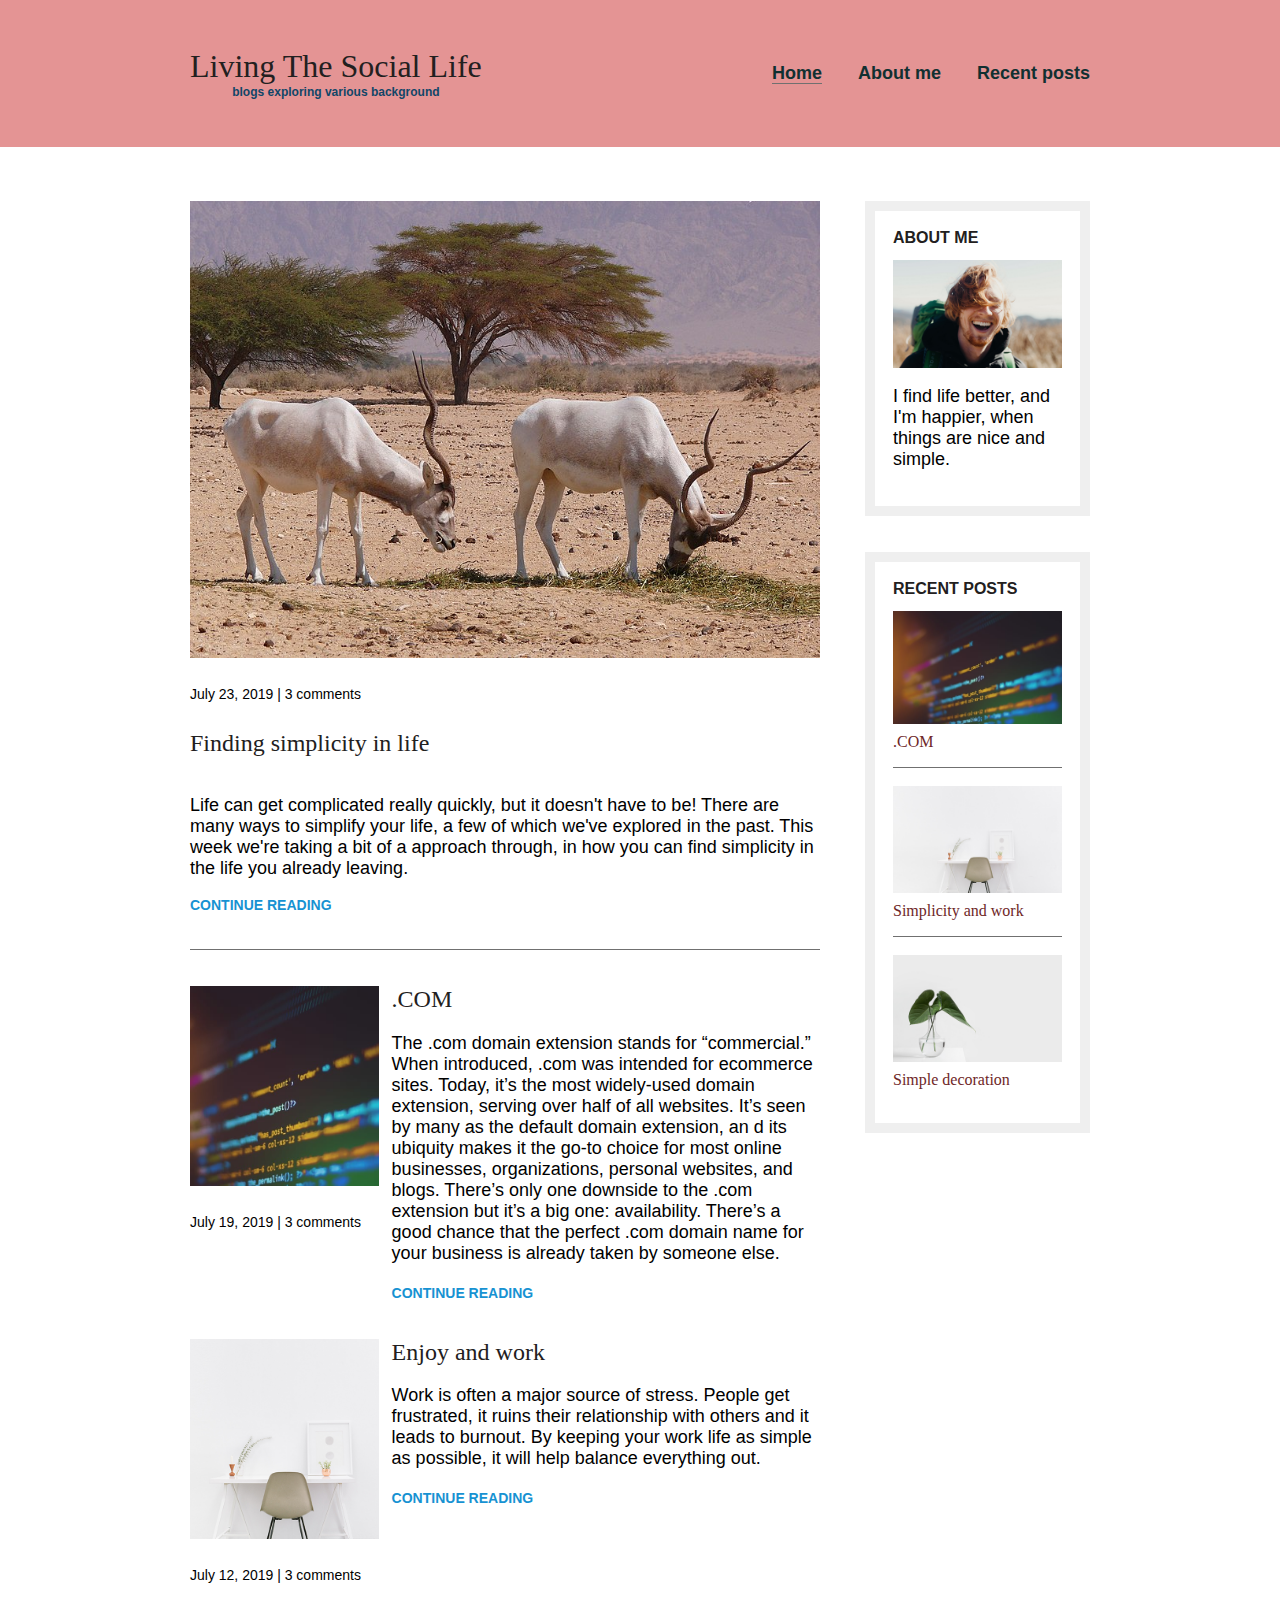
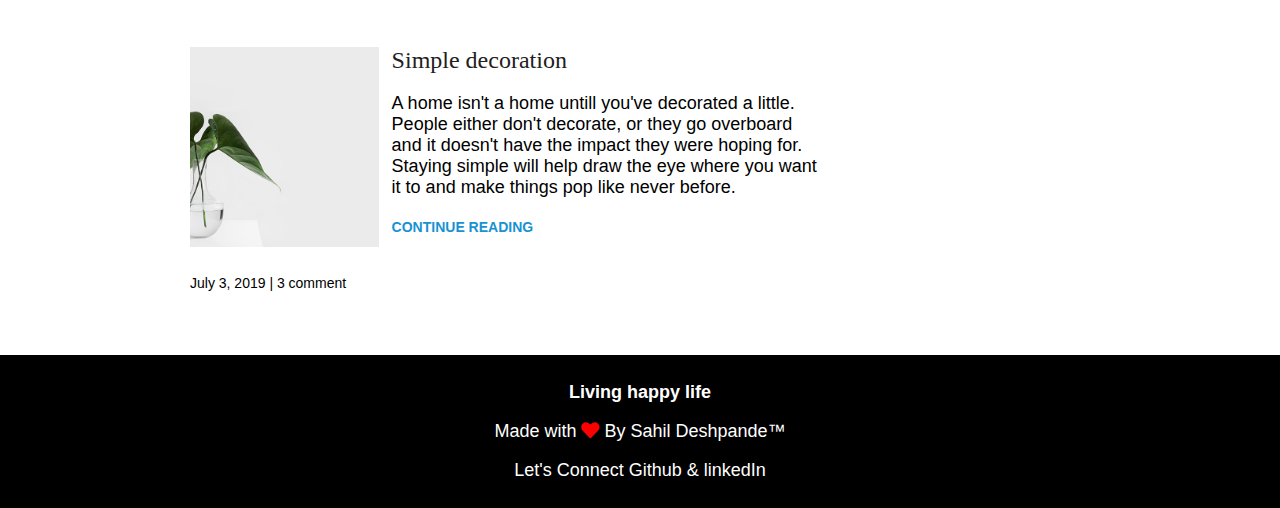
<file: index.html>
<!DOCTYPE html>
<html>
   <head>
      <link rel="icon" href="/Favicon.ico" type="image/x-icon">
      <meta charset="UTF-8">
      <meta name="viewport" content="width=device-width, user-scalable=no, initial-scale=1.0, maximum-scale=1.0, minimum-scale=1.0">
      <meta http-equiv="X-UA-Compatible" content="ie=edge">
      <link rel="stylesheet" href="style.css">
      <title>Blog Website | Home</title>
      <link rel="stylesheet" href="https://cdnjs.cloudflare.com/ajax/libs/font-awesome/5.11.2/css/all.min.css">
   </head>
   <body>
      
      <header>
         <div class="container container-nav">
            <div class="site-title">
               <h1>Living The Social Life</h1>
               <p class="subtitle">blogs exploring various background </p>
            </div>
            <nav>
               <ul>
                  <li><a href="" class="current-page">Home</a></li>
                  <li><a href="about.html">About me</a></li>
                  <li><a href="recent.html">Recent posts</a></li>
               </ul>
            </nav>
         </div>
      </header>
      
      <div class="container container-flex">
         
         <main role="main">
            
            <article class="article-featured">
               <h2 class="article-title">Finding simplicity in life</h2>
               <img src="img/is.jpg" alt="greenery pic" class="article-image">
               <p class="article-info">July 23, 2019 | 3 comments</p>
               <p class="article-body">Life can get complicated really quickly, but it doesn't have to be! There are many ways to simplify your life, a few of which we've explored in the past. This week we're taking a bit of a approach through, in how you can find simplicity in the life you already leaving.</p>
               <a href="#" class="article-read-more">CONTINUE READING</a>

            </article>
            
            <article class="article-recent">
               <div class="article-recent-main">
                  <h2 class="article-title">.COM</h2>
                  <p class="article-body">The .com domain extension stands for “commercial.” When introduced, .com was intended for ecommerce sites. Today, it’s the most widely-used domain extension, serving over half of all websites. It’s seen by many as the default domain extension, an
                     d its ubiquity makes it the go-to choice for most online businesses, organizations, personal websites, and blogs.
                     There’s only one downside to the .com extension but it’s a big one: availability. There’s a good chance that the perfect .com domain name for your business is already taken by someone else.</span></p>
                     <a href="# "class="article-read-more">CONTINUE READING</a>
                     
                     
            
               </div>
            
               
               <div class="article-recent-secondary">
                  <img src="img/food.jpg" alt="" class="article-image">
                  <p class="article-info">July 19, 2019 | 3 comments</p>
               </div>
            </article>
            
            <article class="article-recent">
               <div class="article-recent-main">
                  <h2 class="article-title">Enjoy and work</h2>
                  <p class="article-body">Work is often a major source of stress. People get frustrated, it ruins their relationship with others and it leads to burnout. By keeping your work life as simple as possible, it will help balance everything out.</p>
                  <a href="#" class="article-read-more">CONTINUE READING</a>
               </div>
               
               <div class="article-recent-secondary">
                  <img src="img/work.jpg" alt="" class="article-image">
                  <p class="article-info">July 12, 2019 | 3 comments</p>
               </div>
            </article>
            
            <article class="article-recent">
               <div class="article-recent-main">
                  <h2 class="article-title">Simple decoration</h2>
                  <p class="article-body">A home isn't a home untill you've decorated a little. People either don't decorate, or they go overboard and it doesn't have the impact they were hoping for. Staying simple will help draw the eye where you want it to and make things pop like never before.</p>
                  <a href="#" class="article-read-more">CONTINUE READING</a>
               </div>
               
               <div class="article-recent-secondary">
                  <img src="img/deco.jpg" alt="" class="article-image">
                  <p class="article-info">July 3, 2019 | 3 comment</p>
               </div>
            </article>
            
         </main>
         
         <aside class="sidebar">
            
            <div class="sidebar-widget">
               <h2 class="widget-title">ABOUT ME</h2>
               <img src="img/about-me.jpg" alt="" class="widget-image">
               <p class="widget-body">I find life better, and I'm happier, when things are nice and simple.</p>
            </div>
            
            <div class="sidebar-widget">
               <h2 class="widget-title">RECENT POSTS</h2>
               
               <div class="widget-recent-post">
                  <h3 class="widget-recent-post-title">.COM</h3>
                  <img src="img/food.jpg" alt="" class="widget-image">
               </div>
               
               <div class="widget-recent-post">
                  <h3 class="widget-recent-post-title">Simplicity and work</h3>
                  <img src="img/work.jpg" alt="" class="widget-image">
               </div>
               
               <div class="widget-recent-post">
                  <h3 class="widget-recent-post-title">Simple decoration</h3>
                  <img src="img/deco.jpg" alt="" class="widget-image">
               </div>
               
            </div>
            
         </aside>
      </div>
      
      <footer>
         <p><strong>Living happy life</strong></p>
         <p></p>
         <p>Made with <i class="fas fa-heart"></i> By Sahil Deshpande&trade;</p>
         <p>Let's Connect<a href="https://github.com/Saheeltech"> Github </a> & <a href="https://www.linkedin.com/in/sahil-deshpande-32180a190/"> linkedIn </a></p>
      </footer>
   </body>
</html>
</file>
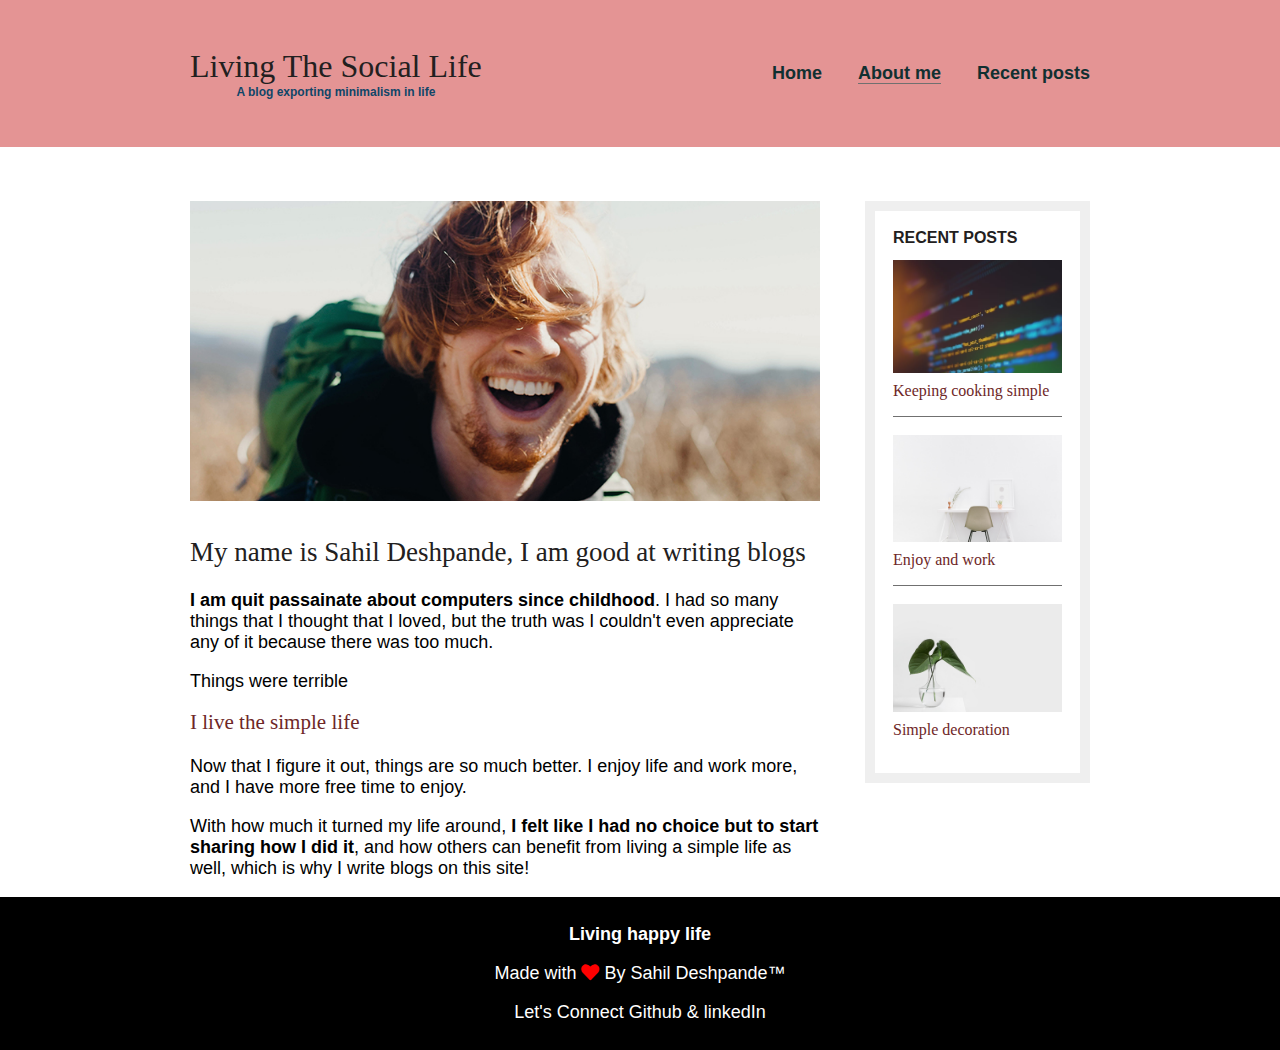
<file: about.html>
<!DOCTYPE html>
<html>
   <head>
      <link rel="icon" href="/Favicon.ico" type="image/x-icon">
      <meta charset="UTF-8">
      <meta name="viewport" content="width=device-width, user-scalable=no, initial-scale=1.0, maximum-scale=1.0, minimum-scale=1.0">
      <meta http-equiv="X-UA-Compatible" content="ie=edge">
      <link rel="stylesheet" href="style.css">
      <title> Blog Website | About Me</title>
      <link rel="stylesheet" href="https://cdnjs.cloudflare.com/ajax/libs/font-awesome/5.11.2/css/all.min.css">
   </head>
   <body>
      
      <header>
         <div class="container container-nav">
            <div class="site-title">
               <h1>Living The Social Life</h1>
               <p class="subtitle">A blog exporting minimalism in life</p>
            </div>
            <nav>
               <ul>
                  <li><a href="index.html">Home</a></li>
                  <li><a href="" class="current-page">About me</a></li>
                  <li><a href="recent.html">Recent posts</a></li>
               </ul>
            </nav>
         </div>
      </header>
      
      <div class="container container-flex">
         
         <main role="main">
            <img src="img/about-me.jpg" class="image-full">
            
            <h2>My name is Sahil Deshpande, I am good at writing blogs</h2>
            
            <p><strong>I am quit passainate about computers since childhood</strong>. I had so many things that I thought that I loved, but the truth was I couldn't even appreciate any of it because there was too much.</p>
            <p>Things were terrible</p>
            
            
            <h3>I live the simple life</h3>
            <p>Now that I figure it out, things are so much better. I enjoy life and work more, and I have more free time to enjoy.</p>
            <p>With how much it turned my life around, <strong>I felt like I had no choice but to start sharing how I did it</strong>, and how others can benefit from living a simple life as well, which is why I write blogs on this site!</p>
         
         </main>
         
         <aside class="sidebar">
            
            <div class="sidebar-widget">
               <h2 class="widget-title">RECENT POSTS</h2>
               
               <div class="widget-recent-post">
                  <h3 class="widget-recent-post-title">Keeping cooking simple</h3>
                  <img src="img/food.jpg" alt="" class="widget-image">
               </div>
               
               <div class="widget-recent-post">
                  <h3 class="widget-recent-post-title">Enjoy and work</h3>
                  <img src="img/work.jpg" alt="" class="widget-image">
               </div>
               
               <div class="widget-recent-post">
                  <h3 class="widget-recent-post-title">Simple decoration</h3>
                  <img src="img/deco.jpg" alt="" class="widget-image">
               </div>
               
            </div>
            
         </aside>
      </div>
      
      <footer>
         <p><strong>Living happy life</strong></p>
         <p></p>
         <p>Made with <i class="fas fa-heart"></i> By Sahil Deshpande&trade;</p>
         <p>Let's Connect
         <a href="https://github.com/Saheeltech"> Github </a> & <a href="https://www.linkedin.com/in/sahil-deshpande-32180a190/"> linkedIn </a></p>
      </footer>
   </body>
</html>
</file>
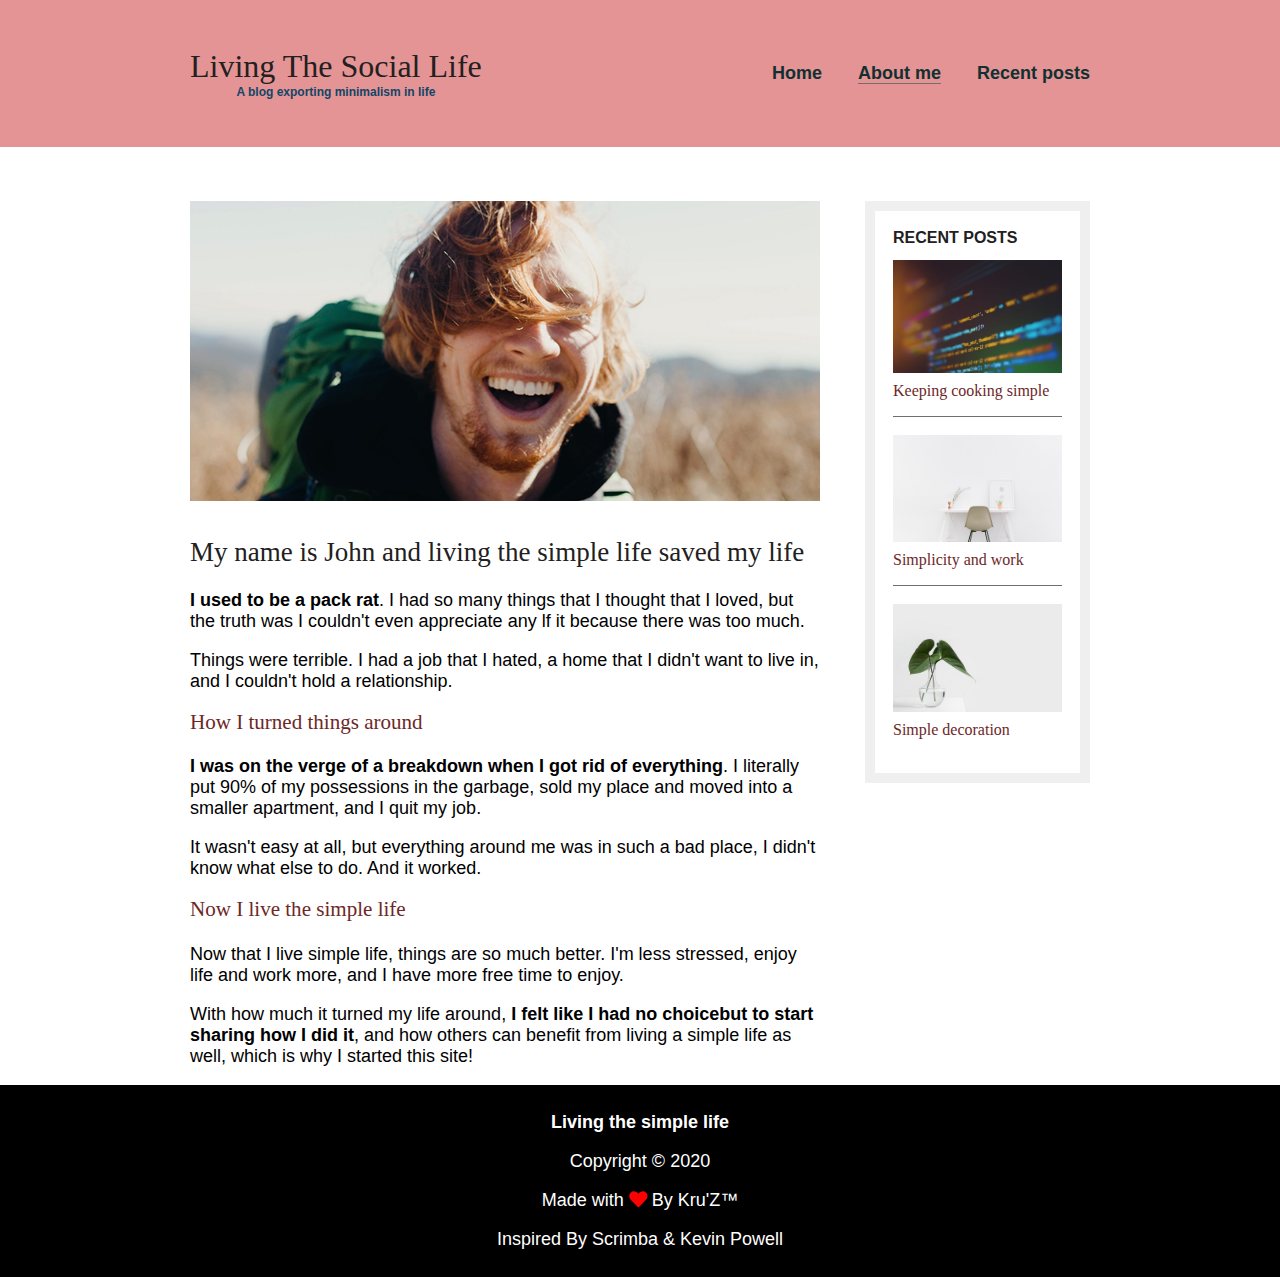
<file: aboutme.html>
<!DOCTYPE html>
<html>
   <head>
      <meta charset="UTF-8">
      <meta name="viewport" content="width=device-width, user-scalable=no, initial-scale=1.0, maximum-scale=1.0, minimum-scale=1.0">
      <meta http-equiv="X-UA-Compatible" content="ie=edge">
      <link rel="stylesheet" href="style.css">
      <title>Responsive Blog Website | About Me</title>
      <link rel="stylesheet" href="https://cdnjs.cloudflare.com/ajax/libs/font-awesome/5.11.2/css/all.min.css">
   </head>
   <body>
      
      <header>
         <div class="container container-nav">
            <div class="site-title">
               <h1>Living The Social Life</h1>
               <p class="subtitle">A blog exporting minimalism in life</p>
            </div>
            <nav>
               <ul>
                  <li><a href="index.html">Home</a></li>
                  <li><a href="" class="current-page">About me</a></li>
                  <li><a href="recent.html">Recent posts</a></li>
               </ul>
            </nav>
         </div>
      </header>
      
      <div class="container container-flex">
         
         <main role="main">
            <img src="img/about-me.jpg" class="image-full">
            
            <h2>My name is John and living the simple life saved my life</h2>
            
            <p><strong>I used to be a pack rat</strong>. I had so many things that I thought that I loved, but the truth was I couldn't even appreciate any lf it because there was too much.</p>
            <p>Things were terrible. I had a job that I hated, a home that I didn't want to live in, and I couldn't hold a relationship.</p>
            
            <h3>How I turned things around</h3>
            <p><strong>I was on the verge of a breakdown when I got rid of everything</strong>. I literally put 90% of my possessions in the garbage, sold my place and moved into a smaller apartment, and I quit my job.</p>
            <p>It wasn't easy at all, but everything around me was in such a bad place, I didn't know what else to do. And it worked.</p>
            
            <h3>Now I live the simple life</h3>
            <p>Now that I live simple life, things are so much better. I'm less stressed, enjoy life and work more, and I have more free time to enjoy.</p>
            <p>With how much it turned my life around, <strong>I felt like I had no choicebut to start sharing how I did it</strong>, and how others can benefit from living a simple life as well, which is why I started this site!</p>
         
         </main>
         
         <aside class="sidebar">
            
            <div class="sidebar-widget">
               <h2 class="widget-title">RECENT POSTS</h2>
               
               <div class="widget-recent-post">
                  <h3 class="widget-recent-post-title">Keeping cooking simple</h3>
                  <img src="img/food.jpg" alt="" class="widget-image">
               </div>
               
               <div class="widget-recent-post">
                  <h3 class="widget-recent-post-title">Simplicity and work</h3>
                  <img src="img/work.jpg" alt="" class="widget-image">
               </div>
               
               <div class="widget-recent-post">
                  <h3 class="widget-recent-post-title">Simple decoration</h3>
                  <img src="img/deco.jpg" alt="" class="widget-image">
               </div>
               
            </div>
            
         </aside>
      </div>
      
      <footer>
         <p><strong>Living the simple life</strong></p>
         <p>Copyright &copy; 2020</p>
         <p>Made with <i class="fas fa-heart"></i> By Kru'Z&trade;</p>
         <p>Inspired By <a href="https://www.youtube.com/channel/UCNW7HDseZb6N3nKUEP6uLag">Scrimba</a> & <a href="https://www.youtube.com/user/KepowOb">Kevin Powell</a></p>
      </footer>
   </body>
</html>
</file>
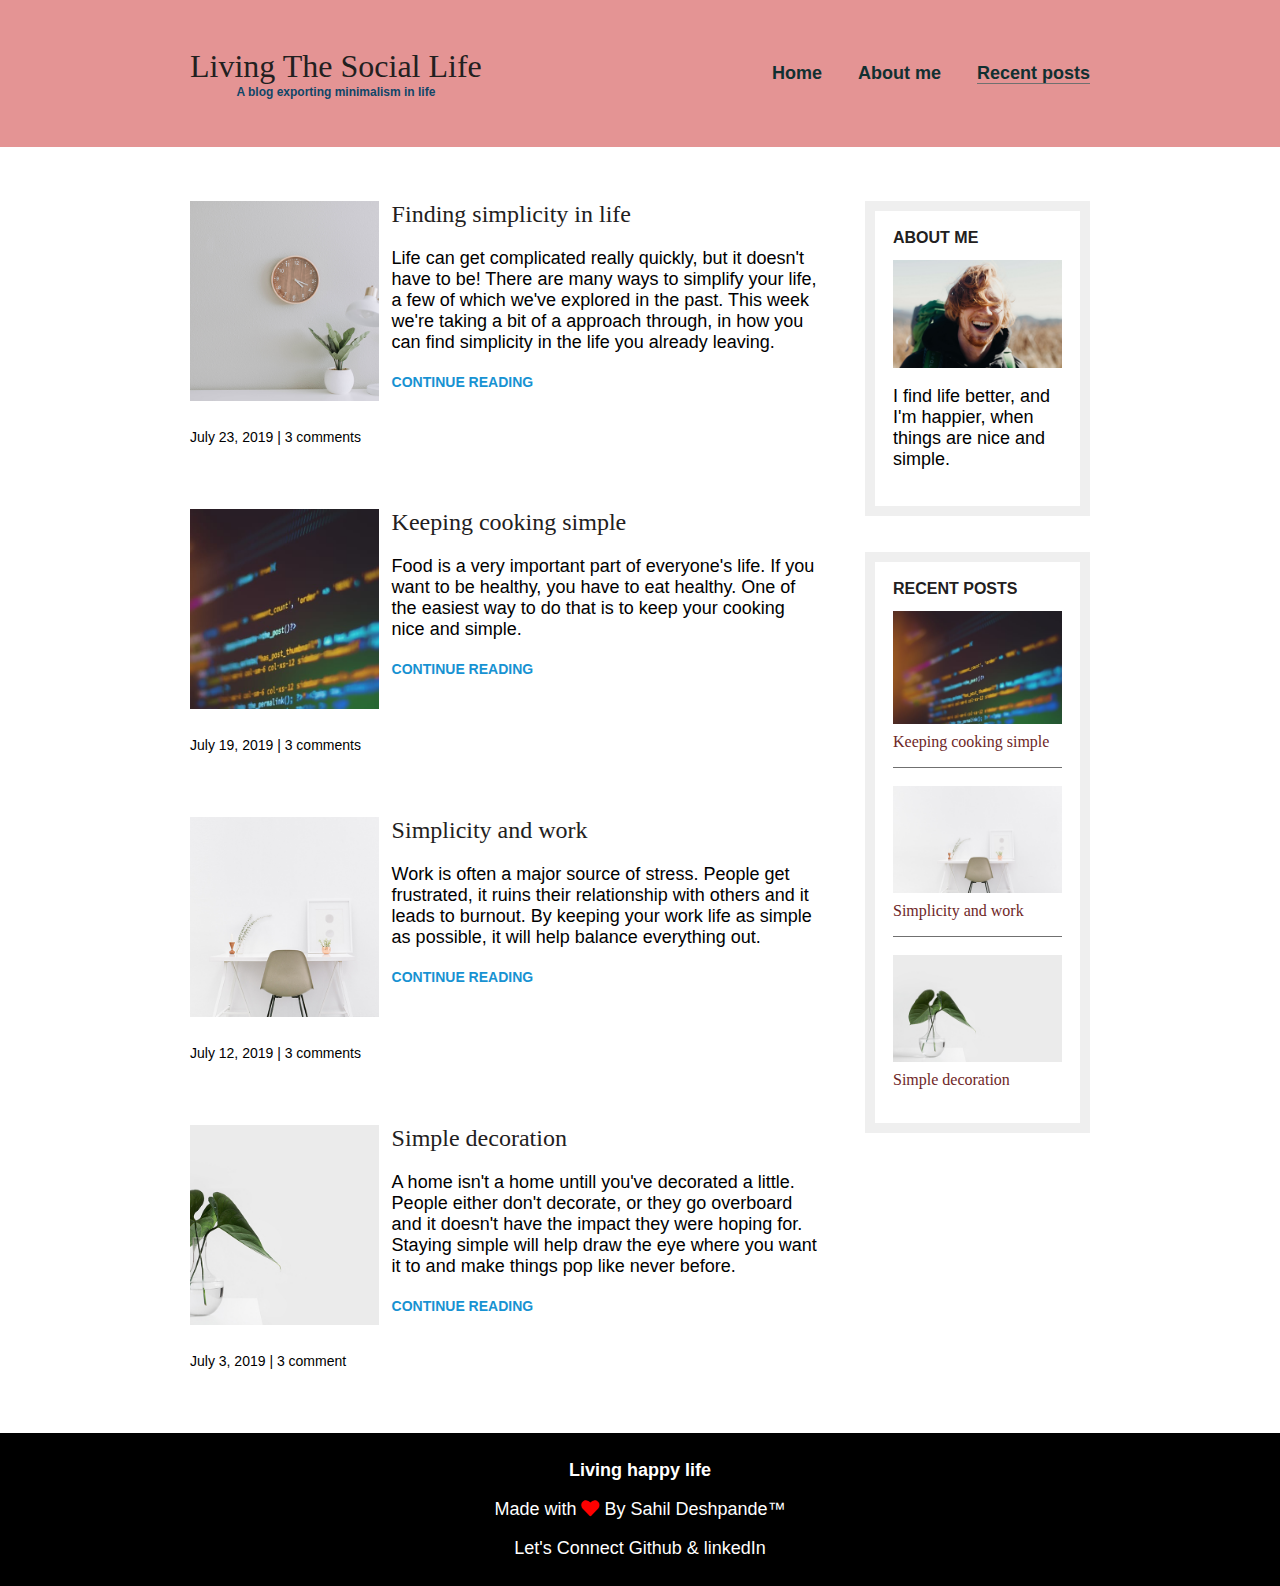
<file: recent.html>
<!DOCTYPE html>
<html>
   <head>
      <link rel="icon" href="/Favicon.ico" type="image/x-icon">
      <meta charset="UTF-8">
      <meta name="viewport" content="width=device-width, user-scalable=no, initial-scale=1.0, maximum-scale=1.0, minimum-scale=1.0">
      <meta http-equiv="X-UA-Compatible" content="ie=edge">
      <link rel="stylesheet" href="style.css">
      <title> Blog Website | Recent Posts</title>
      <link rel="stylesheet" href="https://cdnjs.cloudflare.com/ajax/libs/font-awesome/5.11.2/css/all.min.css">
   </head>
   <body>
      
      <header>
         <div class="container container-nav">
            <div class="site-title">
               <h1>Living The Social Life</h1>
               <p class="subtitle">A blog exporting minimalism in life</p>
            </div>
            <nav>
               <ul>
                  <li><a href="index.html">Home</a></li>
                  <li><a href="about.html">About me</a></li>
                  <li><a href="" class="current-page">Recent posts</a></li>
               </ul>
            </nav>
         </div>
      </header>
      
      <div class="container container-flex">
         
         <main role="main">
            
            <article class="article-recent">
               <div class="article-recent-main">
                  <h2 class="article-title">Finding simplicity in life</h2>
                  <p class="article-body">Life can get complicated really quickly, but it doesn't have to be! There are many ways to simplify your life, a few of which we've explored in the past. This week we're taking a bit of a approach through, in how you can find simplicity in the life you already leaving.</p>
                  <a href="#" class="article-read-more">CONTINUE READING</a>
               </div>
               
               <div class="article-recent-secondary">
                  <img src="img/life.jpg" alt="" class="article-image">
                  <p class="article-info">July 23, 2019 | 3 comments</p>
               </div>
            </article>
            
            <article class="article-recent">
               <div class="article-recent-main">
                  <h2 class="article-title">Keeping cooking simple</h2>
                  <p class="article-body">Food is a very important part of everyone's life. If you want to be healthy, you have to eat healthy. One of the easiest way to do that is to keep your cooking nice and simple.</p>
                  <a href="#" class="article-read-more">CONTINUE READING</a>
               </div>
               
               <div class="article-recent-secondary">
                  <img src="img/food.jpg" alt="" class="article-image">
                  <p class="article-info">July 19, 2019 | 3 comments</p>
               </div>
            </article>
            
            <article class="article-recent">
               <div class="article-recent-main">
                  <h2 class="article-title">Simplicity and work</h2>
                  <p class="article-body">Work is often a major source of stress. People get frustrated, it ruins their relationship with others and it leads to burnout. By keeping your work life as simple as possible, it will help balance everything out.</p>
                  <a href="#" class="article-read-more">CONTINUE READING</a>
               </div>
               
               <div class="article-recent-secondary">
                  <img src="img/work.jpg" alt="" class="article-image">
                  <p class="article-info">July 12, 2019 | 3 comments</p>
               </div>
            </article>
            
            <article class="article-recent">
               <div class="article-recent-main">
                  <h2 class="article-title">Simple decoration</h2>
                  <p class="article-body">A home isn't a home untill you've decorated a little. People either don't decorate, or they go overboard and it doesn't have the impact they were hoping for. Staying simple will help draw the eye where you want it to and make things pop like never before.</p>
                  <a href="#" class="article-read-more">CONTINUE READING</a>
               </div>
               
               <div class="article-recent-secondary">
                  <img src="img/deco.jpg" alt="" class="article-image">
                  <p class="article-info">July 3, 2019 | 3 comment</p>
               </div>
            </article>
            
         </main>
         
         <aside class="sidebar">
            
            <div class="sidebar-widget">
               <h2 class="widget-title">ABOUT ME</h2>
               <img src="img/about-me.jpg" alt="" class="widget-image">
               <p class="widget-body">I find life better, and I'm happier, when things are nice and simple.</p>
            </div>
            
            <div class="sidebar-widget">
               <h2 class="widget-title">RECENT POSTS</h2>
               
               <div class="widget-recent-post">
                  <h3 class="widget-recent-post-title">Keeping cooking simple</h3>
                  <img src="img/food.jpg" alt="" class="widget-image">
               </div>
               
               <div class="widget-recent-post">
                  <h3 class="widget-recent-post-title">Simplicity and work</h3>
                  <img src="img/work.jpg" alt="" class="widget-image">
               </div>
               
               <div class="widget-recent-post">
                  <h3 class="widget-recent-post-title">Simple decoration</h3>
                  <img src="img/deco.jpg" alt="" class="widget-image">
               </div>
               
            </div>
            
         </aside>
      </div>
      
      <footer>
         <p><strong>Living happy life</strong></p>
         <p></p>
         <p>Made with <i class="fas fa-heart"></i> By Sahil Deshpande&trade;</p>
         <p>Let's Connect<a href="https://github.com/Saheeltech"> Github </a> & <a href="https://www.linkedin.com/in/sahil-deshpande-32180a190/"> linkedIn </a></p>
      </footer>
   </body>
</html>
</file>
<file: style.css>
body {
    margin: 0;
    font-family: sans-serif;
    font-size: 1.125rem;
    font-weight: 300;
 }
 
 img {
    max-width: 100%;
    display: block;
 }
 
 .image-full {
    max-height: 300px;
    width: 100%;
    object-fit: cover;
    margin-bottom: 2em;
 }
 
 h1,
 h2,
 h3 {
    font-family: serif;
    font-weight: 400;
    color: #222020;
    margin-top: 0;
 }
 
 h1 {
    font-size: 2rem;
    margin: 0;
 }
 
 h3 {
    color: #6e2727;
 }
 
 .subtitle {
    font-weight: 700;
    color: #104668;
    font-size: .75rem;
    margin: 0;
 }
 
 .article-title {
    font-size: 1.5rem;
 }
 
 .article-read-more,
 .article-info {
    font-size: .875rem;
 }
 
 .article-read-more {
    color: #1792d2;
    text-decoration: none;
    font-weight: 700;
 }
 
 .article-read-more:hover,
 .article-read-more:focus {
    color: #143774;
    text-decoration: underline;
 }
 
 .article-info {
    margin: 2em 0;
 }
 
 .container {
    width: 90%;
    max-width: 900px;
    margin: 0 auto;
 }
 
 .container-nav,
 .container-flex {
    display: flex;
    flex-direction: column;
    justify-content: space-between;
 }
 
 header {
    background: #e49494;
    text-align: center;
    padding: 2em 0;
    margin-bottom: 3em;
 }
 
 footer {
    background: black;
    color: white;
    text-align: center;
    padding: .5em 0;
 }
 
 .fa-heart {
    color: red;
 }
 
 footer a {
    text-decoration: none;
    color: rgb(255, 253, 253);
 }
 
 strong {
    font-weight: 700;
 }
 
 nav ul {
    list-style: none;
    padding: 0;
    display: flex;
    flex-direction: column;
    justify-content: center;
 }
 
 nav li {
    margin: .5em 0;
 }
 
 nav a {
    text-decoration: none;
    color: #113031;
    font-weight: 700;
    margin: .25em 0;
 }
 
 nav a:hover,
 nav a:focus {
    color: #1792d2;
 }
 
 .current-page {
    border-bottom: 1px solid #707070;
 }
 
 .current-page:hover {
    color: #707070;
 }
 
 .article-featured {
    border-bottom: #707070 1px solid;
    padding-bottom: 2em;
    margin-bottom: 2em;
 }
 
 .article-recent {
    display: flex;
    flex-direction: column;
    margin-bottom: 2em;
 }
 
 .article-recent-main {
    order: 2;
 }
 
 .article-recent-secondary {
    order: 1;
 }
 
 .sidebar-widget {
    border: 10px solid #efefef;
    margin-bottom: 2em;
    padding: 1em;
 }
 
 .widget-title {
    font-size: 1rem;
    font-family: sans-serif;
    font-weight: 700;
 }
 
 .widget-recent-post-title {
    font-size: 1rem;
 }
 
 .widget-recent-post {
    display: flex;
    flex-direction: column;
    border-bottom: 1px solid #707070;
    margin-bottom: 1em;
 }
 
 .widget-recent-post:last-child {
    border: 0;
    margin: 0;
 }
 
 .widget-image {
    order: -1;
    margin-bottom: .5em;
 }
 
 
 @media (min-width: 675px) {
    .container-nav,
    .container-flex {
       flex-direction: row;
    }
    
    .container-nav{
       align-items: center;
    }
    
    main {
       width: 70%;
    }
 
    aside {
       width: 25%;
       min-width: 200px;
       margin-left: 1em;
    }
    
    nav ul {
       flex-direction: row;
    }
    
    nav li {
       margin-left: 2em;
    }
    
    
    .article-recent {
       flex-direction: row;
       justify-content: space-between;
    }
    
    .article-recent-main {
       width: 68%;
    }
    
    .article-recent-secondary {
       width: 30%;
    }
    
    .article-title {
       order: 99;
    }
    
    .article-image {
       width: 100%;
       min-height: 200px;
       object-fit: cover;
    }
    
    
    .article-featured {
       display: flex;
       flex-direction: column;
    }
    
    .article-image {
       order: -2;
    }
    
    .article-info {
       order: -1;
    }
    
    .article-title {
       order: 0;
    }
    
 }
</file>
